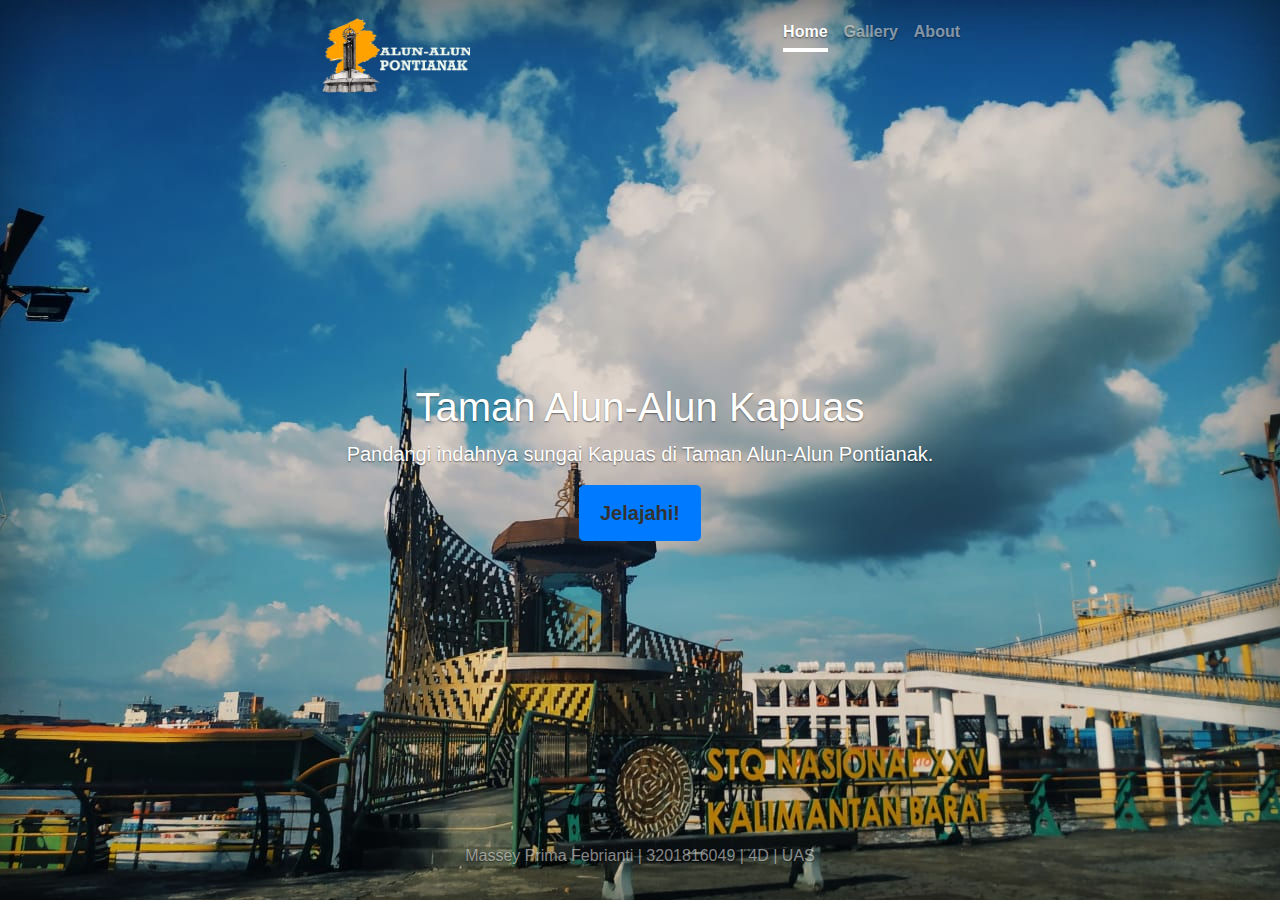
<file: index.html>
<!doctype html>
<html lang="en">
  <head>
    <meta charset="utf-8">
    <meta name="viewport" content="width=device-width, initial-scale=1, shrink-to-fit=no">
    <meta name="description" content="">
    <meta name="generator" content="Jekyll v4.1.1">
    <link rel="icon" href="img/logo2.png">
    <title>Alun-Alun Kapuas</title>

    <link rel="canonical" href="https://getbootstrap.com/docs/4.5/examples/cover/">

    <!-- Bootstrap core CSS -->
<link href="assets/dist/css/bootstrap.min.css" rel="stylesheet">

    <style>
      .bd-placeholder-img {
        font-size: 1.125rem;
        text-anchor: middle;
        -webkit-user-select: none;
        -moz-user-select: none;
        -ms-user-select: none;
        user-select: none;
      }

      @media (min-width: 768px) {
        .bd-placeholder-img-lg {
          font-size: 3.5rem;
        }
      }
    </style>
    <!-- Custom styles for this template -->
    <link href="cover/cover.css" rel="stylesheet">
  </head>
  <body class="text-center">
    <div class="cover-container d-flex w-100 h-100 p-3 mx-auto flex-column">
  <header class="masthead mb-auto">
    <div class="inner">
      <h3 class="masthead-brand"><a href="index.html"><img src="img/logo.png" width="150px" height="80px"></a></h3>
      <nav class="nav nav-masthead justify-content-center">
        <a class="nav-link active" href="home.html">Home</a>
        <a class="nav-link" href="album.html">Gallery</a>
        <a class="nav-link" href="about.html">About</a>
      </nav>
    </div>
  </header>

  <main role="main" class="inner cover">
    <h1 class="cover-heading">Taman Alun-Alun Kapuas</h1>
    <p class="lead">Pandangi indahnya sungai Kapuas di Taman Alun-Alun Pontianak.</p>
    <p class="lead">
      <a href="home.html" class="btn btn-lg btn-secondary">Jelajahi!</a>
    </p>
  </main>

  <footer class="mastfoot mt-auto">
    <div class="inner">
      <p>Massey Prima Febrianti | 3201816049 | 4D | UAS</p>
    </div>
  </footer>
</div>
</body>
</html>
</file>
<file: cover/cover.css>
/*
 * Globals
 */

/* Links */
a,
a:focus,
a:hover {
  color: #fff;
}

/* Custom default button */
.btn-secondary,
.btn-secondary:hover,
.btn-secondary:focus {
  color: #333;
  text-shadow: none; /* Prevent inheritance from `body` */
  background-color: #fff;
  border: .05rem solid #fff;
}
.btn {
  background-color: #007bff;
  border-color: #007bff;
}

/*
 * Base structure
 */

html,
body {
  height: 100%;
  background-color: #333;
  background-image: url("../img/stq.jpg");
 background-size: cover;
 background-repeat: no-repeat;
}

body {
  display: -ms-flexbox;
  display: flex;
  color: #fff;
  text-shadow: 0 .05rem .1rem rgba(0, 0, 0, .5);
  box-shadow: inset 0 0 5rem rgba(0, 0, 0, .5);
}

.cover-container {
  max-width: 42em;
}


/*
 * Header
 */
.masthead {
  margin-bottom: 2rem;
}

.masthead-brand {
  margin-bottom: 0;
}

.nav-masthead .nav-link {
  padding: .25rem 0;
  font-weight: 700;
  color: rgba(255, 255, 255, .5);
  background-color: transparent;
  border-bottom: .25rem solid transparent;
}

.nav-masthead .nav-link:hover,
.nav-masthead .nav-link:focus {
  border-bottom-color: rgba(255, 255, 255, .25);
}

.nav-masthead .nav-link + .nav-link {
  margin-left: 1rem;
}

.nav-masthead .active {
  color: #fff;
  border-bottom-color: #fff;
}

@media (min-width: 48em) {
  .masthead-brand {
    float: left;
  }
  .nav-masthead {
    float: right;
  }
}


/*
 * Cover
 */
.cover {
  padding: 0 1.5rem;
}
.cover .btn-lg {
  padding: .75rem 1.25rem;
  font-weight: 700;
}


/*
 * Footer
 */
.mastfoot {
  color: rgba(255, 255, 255, .5);
}
</file>
